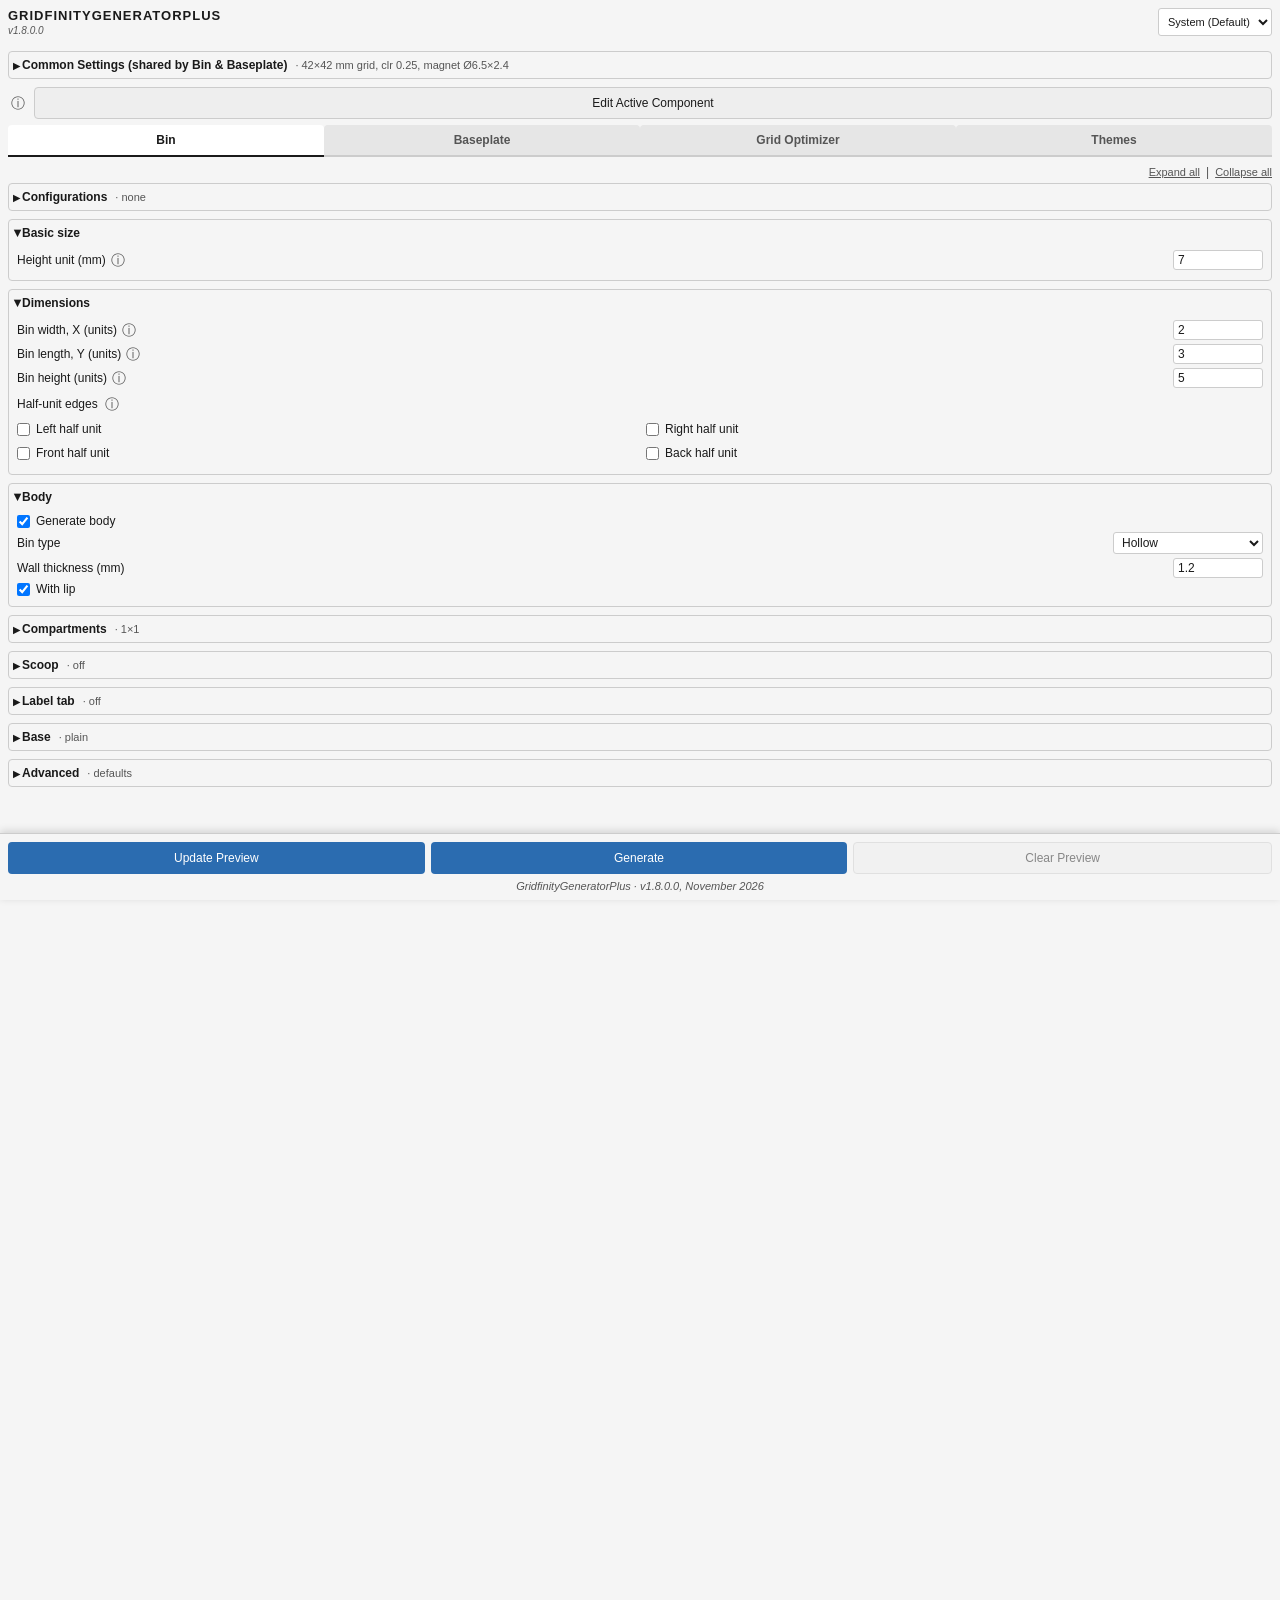
<file: commands/commandGridfinityPalette/resources/palette/index.html>
<!DOCTYPE html>
<html>
<head>
  <meta charset="utf-8">
  <link rel="stylesheet" href="style.css?v=23">
</head>
<body>
  <div id="app">
    <div class="header">
      <div>
        <h2>GridfinityGeneratorPlus</h2>
        <div id="versionTag" class="sub-header">v1.8.0.0</div>
      </div>
      <select id="theme.name" style="width: auto; height: 28px; font-size: calc(var(--font-size-base) - 1px); padding: 2px 5px;">
        <option value="System">System (Default)</option>
        <option value="Light">Light</option>
        <option value="Dark">Dark</option>
        <option value="Midnight">Midnight</option>
        <option value="Sandstone">Sandstone</option>
      </select>
    </div>

    <details class="section" id="common-panel">
      <summary>Common Settings (shared by Bin &amp; Baseplate)</summary>
      <label><span class="label-text">Base width unit, X (mm) <span class="info-icon" tabindex="0" role="img" aria-label="Info">&#9432;<span class="tooltip">The width of one Gridfinity grid cell. The Gridfinity standard is 42 mm, and it's what lets bins and baseplates from different designers fit each other. You can change it, but bins and baseplates only fit together if they use the same value. Bin and baseplate sizes are counted in these cells (units), so changing this resizes every cell.</span></span></span> <input type="number" step="0.1" id="common.baseWidthUnit"></label>
      <label><span class="label-text">Base length unit, Y (mm) <span class="info-icon" tabindex="0" role="img" aria-label="Info">&#9432;<span class="tooltip">The length of one Gridfinity grid cell. The Gridfinity standard is 42 mm. Bins and baseplates only fit together if they use the same value; change it only for a deliberately custom grid.</span></span></span> <input type="number" step="0.1" id="common.baseLengthUnit"></label>
      <label><span class="label-text">XY clearance (mm) <span class="info-icon" tabindex="0" role="img" aria-label="Info">&#9432;<span class="tooltip">A small gap trimmed from the outside of each bin so it slides into a baseplate without binding (printed parts are never exactly to size). A bin that is 2 units wide is therefore a hair under 2 × 42 mm. See "Actual size" under Dimensions.</span></span></span> <input type="number" step="0.01" id="common.xyClearance"></label>
      <label>Magnet cutout diameter (mm) <input type="number" step="0.05" id="common.magnetDiameter"></label>
      <label>Magnet cutout depth (mm) <input type="number" step="0.05" id="common.magnetDepth"></label>
      <span class="field-error" data-error-for="baseWidthUnit"></span>
      <span class="field-error" data-error-for="baseLengthUnit"></span>
      <span class="field-error" data-error-for="xyClearance"></span>
      <span class="field-error" data-error-for="magnetDiameter"></span>
      <span class="field-error" data-error-for="magnetDepth"></span>
      <div class="actions secondary">
        <button type="button" data-action="factory_reset" data-tab="common">Factory Reset</button>
      </div>
    </details>

    <div class="actions secondary edit-active-row">
      <span class="info-icon" tabindex="0" role="img" aria-label="Info">&#9432;
        <span class="tooltip">Hover over a Gridfinity component in the browser and click the radio button that appears to its right to activate it, then click here to load it back into the palette for editing.</span>
      </span>
      <button type="button" data-action="edit_active_component">Edit Active Component</button>
    </div>

    <div class="tabs">
      <button class="tab-button active" data-tab="bin">Bin</button>
      <button class="tab-button" data-tab="baseplate">Baseplate</button>
      <button class="tab-button" data-tab="optimizer">Grid Optimizer</button>
      <button class="tab-button" data-tab="theme">Themes</button>
    </div>

    <div class="section-controls">
      <button type="button" class="link-button" id="sections-expand-all">Expand all</button>
      <span aria-hidden="true">|</span>
      <button type="button" class="link-button" id="sections-collapse-all">Collapse all</button>
    </div>

    <div id="tab-bin" class="tab-panel active">
      <div id="bin-edit-banner" class="edit-banner hidden"></div>
      <details class="section">
        <summary>Configurations</summary>
        <div class="config-active" id="bin-config-active"></div>
        <div class="actions secondary">
          <button type="button" data-config-action="load" data-tab="bin">Load&hellip;</button>
          <button type="button" data-config-action="delete" data-tab="bin">Delete&hellip;</button>
        </div>
        <div class="actions secondary">
          <button type="button" data-config-action="save_as" data-tab="bin">Save As&hellip;</button>
          <button type="button" id="bin-config-update" data-config-action="update_current" data-tab="bin">Update Current</button>
        </div>
        <div class="actions secondary">
          <button type="button" data-action="factory_reset" data-tab="bin">Factory Reset</button>
        </div>
      </details>

      <details class="section" open>
        <summary>Basic size</summary>
        <label><span class="label-text">Height unit (mm) <span class="info-icon" tabindex="0" role="img" aria-label="Info">&#9432;<span class="tooltip">The height of one vertical Gridfinity unit. The Gridfinity standard is 7 mm. You can change it, but only if your other bins are built around the same value: keeping heights in whole units is what lets bins stack and sit flush with their neighbours.</span></span></span> <input type="number" step="0.1" id="bin.heightUnit"></label>
        <span class="field-error" data-error-for="heightUnit"></span>
      </details>

      <details class="section" open>
        <summary>Dimensions</summary>
        <label><span class="label-text">Bin width, X (units) <span class="info-icon" tabindex="0" role="img" aria-label="Info">&#9432;<span class="tooltip">Size in grid cells (units), not millimetres, so a bin always lines up with the baseplate grid. A 2 × 3 bin covers 2 × 3 cells. The size in millimetres is shown under these fields as "Actual size". Enter 0 together with a half-unit edge below for a half-size bin (for example width 0 + Right half unit = a half-cell-wide bin).</span></span></span> <input type="number" step="1" min="0" id="bin.binWidth"></label>
        <label><span class="label-text">Bin length, Y (units) <span class="info-icon" tabindex="0" role="img" aria-label="Info">&#9432;<span class="tooltip">Size in grid cells (units), not millimetres, so a bin always lines up with the baseplate grid. A 2 × 3 bin covers 2 × 3 cells. The size in millimetres is shown under these fields as "Actual size". Enter 0 together with a half-unit edge below for a half-size bin (for example width 0 + Right half unit = a half-cell-wide bin).</span></span></span> <input type="number" step="1" min="0" id="bin.binLength"></label>
        <label><span class="label-text">Bin height (units) <span class="info-icon" tabindex="0" role="img" aria-label="Info">&#9432;<span class="tooltip">Height in vertical units, not millimetres. A 5-unit bin is 5 × 7 mm = 35 mm (the Gridfinity standard 7 mm unit; see Height unit), plus a 3.8 mm stacking lip when "With lip" is on = 38.8 mm. The 3.8 mm lip is a Gridfinity standard that is fixed in this add-in and can't be changed here. The base foot is already included in the unit count. Whole units keep bins stackable and flush.</span></span></span> <input type="number" step="0.5" min="1" id="bin.binHeight"></label>
        <span class="field-error" data-error-for="binWidth"></span>
        <span class="field-error" data-error-for="binLength"></span>
        <span class="field-error" data-error-for="binHeight"></span>
        <div class="computed" id="bin-computed-dimensions"></div>
        <div class="half-edge-heading">Half-unit edges
          <span class="info-icon" tabindex="0" role="img" aria-label="Info">&#9432;
            <span class="tooltip">Adds a half-unit-wide strip to that edge (width may then be 0 if Left+Right supply the whole bin, same for length with Front+Back). Where two adjacent edges are both checked, the corner becomes a quarter-size cell.</span>
          </span>
        </div>
        <div class="half-edge-grid">
          <label><input type="checkbox" id="bin.hasHalfLeft"> Left half unit</label>
          <label><input type="checkbox" id="bin.hasHalfRight"> Right half unit</label>
          <label><input type="checkbox" id="bin.hasHalfFront"> Front half unit</label>
          <label><input type="checkbox" id="bin.hasHalfBack"> Back half unit</label>
        </div>
      </details>

      <details class="section" open>
        <summary>Body</summary>
        <label><input type="checkbox" id="bin.generateBody"> Generate body</label>
        <label>Bin type
          <select id="bin.binType">
            <option value="Hollow">Hollow</option>
            <option value="Shelled">Shelled</option>
            <option value="Solid">Solid</option>
          </select>
        </label>
        <label>Wall thickness (mm) <input type="number" step="0.1" id="bin.wallThickness"></label>
        <span class="field-error" data-error-for="wallThickness"></span>
        <label><input type="checkbox" id="bin.withLip"> With lip</label>
      </details>

      <details class="section" id="bin-compartments-fieldset">
        <summary>Compartments</summary>
        <label>Grid type
          <select id="bin.compartmentsGridType">
            <option value="Uniform">Uniform</option>
            <option value="Custom">Custom</option>
          </select>
        </label>
        <label><span class="label-text">Grid width (compartments) <span class="info-icon" tabindex="0" role="img" aria-label="Info">&#9432;<span class="tooltip">The number of compartments across the bin, not a size. A 2 × 1 grid splits the bin into two side-by-side pockets, however many base cells it covers. Compartments are independent of the outer grid so you can divide a bin however suits what it holds.</span></span></span> <input type="number" step="1" min="1" id="bin.compartmentsGridWidth"></label>
        <label><span class="label-text">Grid length (compartments) <span class="info-icon" tabindex="0" role="img" aria-label="Info">&#9432;<span class="tooltip">The number of compartments along the bin's length, not a size. Compartments are independent of the outer grid so you can divide a bin however suits what it holds.</span></span></span> <input type="number" step="1" min="1" id="bin.compartmentsGridLength"></label>
        <span class="field-error" data-error-for="compartmentsGridWidth"></span>
        <span class="field-error" data-error-for="compartmentsGridLength"></span>
        <div class="computed" id="bin-computed-compartments"></div>
        <div id="bin-compartments-table-wrapper" class="hidden">
          <table id="bin-compartments-table">
            <thead><tr><th>X</th><th>Y</th><th>W</th><th>L</th><th>Depth (mm)</th><th></th></tr></thead>
            <tbody></tbody>
          </table>
          <button type="button" id="bin-compartments-add">Add compartment</button>
          <button type="button" id="bin-compartments-reset-uniform">Reset to uniform</button>
        </div>
      </details>

      <details class="section">
        <summary>Scoop</summary>
        <label><input type="checkbox" id="bin.hasScoop"> Add scoop</label>
        <label><span class="label-text">Scoop max radius (mm) <span class="info-icon" tabindex="0" role="img" aria-label="Info">&#9432;<span class="tooltip">The scoop's radius is this value, limited ("max") by the interior depth of the bin, which is the bin height minus 6 mm (5 mm base + 1 mm floor); a shorter bin gets a smaller scoop. Entering that depth or larger will create a full scoop to the top edge. In a Custom compartment grid, each compartment's own depth also limits it. Choose which sides get the scoop with the Front/Left/Back/Right checkboxes below.</span></span></span> <input type="number" step="0.1" id="bin.scoopMaxRadius"></label>
        <span class="field-error" data-error-for="scoopMaxRadius"></span>
        <div class="field-hint">Scoop sides <span class="info-icon" tabindex="0" role="img" aria-label="Info">&#9432;<span class="tooltip">Which interior walls get a scoop. Front is the default. Checking several sides blends them at the corners; a very large radius on opposite sides may overlap.</span></span></div>
        <div class="half-edge-grid">
          <label><input type="checkbox" id="bin.scoopFront"> Front</label>
          <label><input type="checkbox" id="bin.scoopLeft"> Left</label>
          <label><input type="checkbox" id="bin.scoopBack"> Back</label>
          <label><input type="checkbox" id="bin.scoopRight"> Right</label>
        </div>
        <span class="field-error" data-error-for="scoopSides"></span>
      </details>

      <details class="section">
        <summary>Label tab</summary>
        <label><input type="checkbox" id="bin.hasTab"> Add label tab</label>
        <label><span class="label-text">Tab length (units) <span class="info-icon" tabindex="0" role="img" aria-label="Info">&#9432;<span class="tooltip">Length of the label tab in grid cells (units), so it lines up with the bin's grid.</span></span></span> <input type="number" step="1" id="bin.tabLength"></label>
        <label>Tab width (mm) <input type="number" step="0.1" id="bin.tabWidth"></label>
        <label><span class="label-text">Tab position (units) <span class="info-icon" tabindex="0" role="img" aria-label="Info">&#9432;<span class="tooltip">The label tab starts in the back-left corner and is shifted right by this many grid units (decimals allowed, e.g. 0.75). If the value is too large, the tab stops at the back-right of the bin.</span></span></span> <input type="number" step="1" id="bin.tabPosition"></label>
        <label>Tab overhang angle (deg) <input type="number" step="1" id="bin.tabAngleDeg"></label>
        <span class="field-error" data-error-for="tabLength"></span>
        <span class="field-error" data-error-for="tabWidth"></span>
        <span class="field-error" data-error-for="tabPosition"></span>
        <span class="field-error" data-error-for="tabAngleDeg"></span>
      </details>

      <details class="section">
        <summary>Base</summary>
        <label><input type="checkbox" id="bin.generateBase"> Generate base</label>
        <label><input type="checkbox" id="bin.hasScrewHoles"> Add screw holes</label>
        <label>Screw hole diameter (mm) <input type="number" step="0.05" id="bin.screwDiameter"></label>
        <label><input type="checkbox" id="bin.hasMagnetCutouts"> Add magnet cutouts</label>
        <span class="field-error" data-error-for="screwDiameter"></span>
        <span class="field-hint">Magnet cutout size is set in Common settings above</span>
      </details>

      <details class="section">
        <summary>Advanced</summary>
        <label id="bin-with-lip-notches-row"><input type="checkbox" id="bin.withLipNotches"> With lip notches</label>
        <label id="bin-has-magnet-cutouts-tabs-row"><input type="checkbox" id="bin.hasMagnetCutoutsTabs"> Add magnet cutout tabs</label>
        <span class="field-hint">Lip notches need "With lip" (Body); magnet cutout tabs need "Add magnet cutouts" (Base).</span>
      </details>

    </div>

    <div id="tab-baseplate" class="tab-panel">
      <div id="baseplate-edit-banner" class="edit-banner hidden"></div>
      <details class="section">
        <summary>Configurations</summary>
        <div class="config-active" id="baseplate-config-active"></div>
        <div class="actions secondary">
          <button type="button" data-config-action="load" data-tab="baseplate">Load&hellip;</button>
          <button type="button" data-config-action="delete" data-tab="baseplate">Delete&hellip;</button>
        </div>
        <div class="actions secondary">
          <button type="button" data-config-action="save_as" data-tab="baseplate">Save As&hellip;</button>
          <button type="button" id="baseplate-config-update" data-config-action="update_current" data-tab="baseplate">Update Current</button>
        </div>
        <div class="actions secondary">
          <button type="button" data-action="factory_reset" data-tab="baseplate">Factory Reset</button>
        </div>
      </details>

      <details class="section" open>
        <summary>Main dimensions</summary>
        <label><span class="label-text">Plate width, X (units) <span class="info-icon" tabindex="0" role="img" aria-label="Info">&#9432;<span class="tooltip">Size in grid cells (units), not millimetres. A 4 × 3 plate holds 4 × 3 one-cell bins, and each cell is the Base unit from Common Settings (42 mm is the Gridfinity standard). Use side padding to fill a drawer that isn't an exact multiple of the cell size. Enter 0 together with a half-unit edge below for a half-width plate.</span></span></span> <input type="number" step="1" min="0" id="baseplate.plateWidth"></label>
        <label><span class="label-text">Plate length, Y (units) <span class="info-icon" tabindex="0" role="img" aria-label="Info">&#9432;<span class="tooltip">Size in grid cells (units), not millimetres. A 4 × 3 plate holds 4 × 3 one-cell bins, and each cell is the Base unit from Common Settings (42 mm is the Gridfinity standard). Use side padding to fill a drawer that isn't an exact multiple of the cell size. Enter 0 together with a half-unit edge below for a half-width plate.</span></span></span> <input type="number" step="1" min="0" id="baseplate.plateLength"></label>
        <span class="field-error" data-error-for="plateWidth"></span>
        <span class="field-error" data-error-for="plateLength"></span>
        <div class="computed" id="baseplate-computed-dimensions"></div>
        <div class="half-edge-heading">Half-unit edges
          <span class="info-icon" tabindex="0" role="img" aria-label="Info">&#9432;
            <span class="tooltip">Adds a half-unit-wide strip to that edge (width may then be 0 if Left+Right supply the whole plate, same for length with Front+Back). Where two adjacent edges are both checked, the corner becomes a quarter-size cell. Magnet/screw cutouts never apply to half or quarter cells.</span>
          </span>
        </div>
        <div class="half-edge-grid">
          <label><input type="checkbox" id="baseplate.hasHalfLeft"> Left half unit</label>
          <label><input type="checkbox" id="baseplate.hasHalfRight"> Right half unit</label>
          <label><input type="checkbox" id="baseplate.hasHalfFront"> Front half unit</label>
          <label><input type="checkbox" id="baseplate.hasHalfBack"> Back half unit</label>
        </div>
      </details>

      <details class="section" open>
        <summary>Features</summary>
        <label>Baseplate type
          <select id="baseplate.plateType">
            <option value="Light">Light</option>
            <option value="Skeletonized">Skeletonized</option>
            <option value="Full">Full</option>
            <option value="Stackable">Stackable</option>
          </select>
        </label>
      </details>

      <details class="section" id="baseplate-stackable-fieldset">
        <summary>Stacking</summary>
        <div id="baseplate-stackable-row">
          <label>Stack count <input type="number" step="1" min="1" id="baseplate.stackCount"></label>
          <span class="field-error" data-error-for="stackCount"></span>
          <label>Interface layer thickness (mm) <input type="number" step="0.05" id="baseplate.interfaceLayerThickness"></label>
          <span class="field-error" data-error-for="interfaceLayerThickness"></span>
          <span class="field-hint highlight" id="baseplate-interface-thickness-hint"></span>
        </div>
        <span class="field-hint" id="baseplate-stackable-hint"></span>
      </details>

      <details class="section" id="baseplate-dxf-sketch-fieldset">
        <summary>Laser cutting</summary>
        <label><input type="checkbox" id="baseplate.generateDxfSketch"> Generate DXF-ready sketch</label>
        <span class="field-hint">Adds a sketch of the baseplate's mid-height cross-section, on its own construction plane, for you to export to DXF/SVG by hand (Fusion doesn't export it automatically). Verified working for Light and Stackable types; Full and Skeletonized are untested.</span>
      </details>

      <details class="section" id="baseplate-magnet-cutouts-fieldset">
        <summary>Magnet cutouts</summary>
        <label><input type="checkbox" id="baseplate.hasMagnetCutouts"> Add magnet cutouts</label>
        <span class="field-hint">Magnet cutout size is set in Common settings above</span>
        <span class="field-hint" id="baseplate-magnet-cutouts-hint"></span>
      </details>

      <details class="section" id="baseplate-screw-holes-fieldset">
        <summary>Screw holes</summary>
        <label><input type="checkbox" id="baseplate.hasScrewHoles"> Add screw holes</label>
        <label>Screw hole diameter (mm) <input type="number" step="0.05" id="baseplate.screwDiameter"></label>
        <label>Screw head cutout diameter (mm) <input type="number" step="0.05" id="baseplate.screwHeadDiameter"></label>
        <span class="field-error" data-error-for="screwDiameter"></span>
        <span class="field-error" data-error-for="screwHeadDiameter"></span>
        <span class="field-hint" id="baseplate-screw-holes-hint"></span>
      </details>

      <details class="section">
        <summary>Side padding</summary>
        <label><input type="checkbox" id="baseplate.hasSidePadding"> Add side padding</label>
        <label><span class="label-text">Padding left (mm) <span class="info-icon" tabindex="0" role="img" aria-label="Info">&#9432;<span class="tooltip">Extra solid material added outside the grid on that side, in millimetres. It does not add grid cells. It lets a plate fill a drawer exactly, or leave a margin for a snug fit, without breaking the grid.</span></span></span> <input type="number" step="0.1" id="baseplate.paddingLeft"></label>
        <label><span class="label-text">Padding back (mm) <span class="info-icon" tabindex="0" role="img" aria-label="Info">&#9432;<span class="tooltip">Extra solid material added outside the grid on that side, in millimetres. It does not add grid cells. It lets a plate fill a drawer exactly, or leave a margin for a snug fit, without breaking the grid.</span></span></span> <input type="number" step="0.1" id="baseplate.paddingTop"></label>
        <label><span class="label-text">Padding right (mm) <span class="info-icon" tabindex="0" role="img" aria-label="Info">&#9432;<span class="tooltip">Extra solid material added outside the grid on that side, in millimetres. It does not add grid cells. It lets a plate fill a drawer exactly, or leave a margin for a snug fit, without breaking the grid.</span></span></span> <input type="number" step="0.1" id="baseplate.paddingRight"></label>
        <label><span class="label-text">Padding front (mm) <span class="info-icon" tabindex="0" role="img" aria-label="Info">&#9432;<span class="tooltip">Extra solid material added outside the grid on that side, in millimetres. It does not add grid cells. It lets a plate fill a drawer exactly, or leave a margin for a snug fit, without breaking the grid.</span></span></span> <input type="number" step="0.1" id="baseplate.paddingBottom"></label>
      </details>

      <details class="section">
        <summary>Advanced</summary>
        <div id="baseplate-extra-bottom-thickness-row">
          <label>Extra bottom thickness (mm) <input type="number" step="0.1" id="baseplate.extraBottomThickness"></label>
          <span class="field-error" data-error-for="extraBottomThickness"></span>
          <span class="field-hint" id="baseplate-extra-bottom-thickness-hint"></span>
        </div>
        <label>Clearance between baseplate and bin (mm) <input type="number" step="0.05" id="baseplate.binZClearance"></label>
        <span class="field-hint highlight" id="baseplate-bin-z-clearance-stack-hint"></span>
        <div id="baseplate-connection-holes-row">
          <label><input type="checkbox" id="baseplate.hasConnectionHoles"> Add connection holes</label>
          <label>Connection hole diameter (mm) <input type="number" step="0.05" id="baseplate.connectionHoleDiameter"></label>
          <span class="field-error" data-error-for="connectionHoleDiameter"></span>
          <span class="field-hint" id="baseplate-connection-holes-hint"></span>
        </div>
      </details>

    </div>

    <div id="tab-optimizer" class="tab-panel">
      <details class="section" open>
        <summary>Search range</summary>
        <label><span class="label-text">Min grid size (mm) <span class="info-icon" tabindex="0" role="img" aria-label="Info">&#9432;<span class="tooltip">The smallest grid cell size to try. The Gridfinity standard is 42 mm, but a drawer rarely divides evenly by 42, so this tool searches custom sizes around it to find one that leaves the least wasted space. A custom size needs the same value as Base unit in Common Settings when you build the bins.</span></span></span> <input type="number" step="1" min="1" id="optimizer.minSize"></label>
        <label><span class="label-text">Max grid size (mm) <span class="info-icon" tabindex="0" role="img" aria-label="Info">&#9432;<span class="tooltip">The largest grid cell size to try. Widen the range to search more sizes, at the cost of results further from the 42 mm standard.</span></span></span> <input type="number" step="1" min="1" id="optimizer.maxSize"></label>
        <span class="field-error" data-error-for="minSize"></span>
        <span class="field-error" data-error-for="maxSize"></span>
        <label><input type="checkbox" id="optimizer.allowHalfBins"> Allow half-size bins <span class="info-icon" tabindex="0" role="img" aria-label="Info">&#9432;<span class="tooltip">Counts a half-cell at the edge when the leftover space is at least half the grid size. Gridfinity supports half-unit edge strips, so leftover space can still be put to use.</span></span></label>
        <span class="field-hint">Credits a half-cell when an opening's leftover space is at least half the grid pitch. Unchecking this can change which grid size is recommended.</span>
        <label><span class="label-text">Optimize for <span class="info-icon" tabindex="0" role="img" aria-label="Info">&#9432;<span class="tooltip">Which direction's leftover space matters most when ranking sizes. Width is left-to-right, depth is front-to-back. Waste at the back of a drawer may not matter, while side-to-side gaps let things rattle. "Only" ignores the other direction entirely.</span></span></span>
          <select id="optimizer.priority">
            <option value="widthOnly">Width only</option>
            <option value="width">Width priority</option>
            <option value="balanced">Balanced</option>
            <option value="depth">Depth priority</option>
            <option value="depthOnly">Depth only</option>
          </select>
        </label>
        <span class="field-hint">Priority weighs one dimension's leftover space more heavily when ranking grid sizes. "Only" ignores the other dimension's leftover space entirely (e.g. depth waste at the back of a drawer you don't care about).</span>
        <label><input type="checkbox" id="optimizer.compareStandard"> Compare to standard 42mm grid <span class="info-icon" tabindex="0" role="img" aria-label="Info">&#9432;<span class="tooltip">Shows the standard 42 mm Gridfinity grid result alongside the best custom size, so you can see what a custom size actually gains.</span></span></label>
      </details>

      <details class="section" open>
        <summary>Dimensions</summary>
        <div class="half-edge-heading">Openings to fit <span class="info-icon" tabindex="0" role="img" aria-label="Info">&#9432;<span class="tooltip">The inside size of each drawer or cabinet opening you want to fill, in millimetres (not grid units). Width is left-to-right, depth is front-to-back. Measure the usable space inside; the optimizer works out how many grid cells fit and how much is left over.</span></span></div>
        <span class="field-error" data-error-for="items"></span>
        <table id="optimizer-items-table">
          <thead><tr>
            <th class="sortable" data-sort-field="description">Description<span class="sort-indicator"></span></th>
            <th class="sortable" data-sort-field="width">Width (mm)<span class="sort-indicator"></span></th>
            <th class="sortable" data-sort-field="depth">Depth (mm)<span class="sort-indicator"></span></th>
            <th></th>
          </tr></thead>
          <tbody></tbody>
        </table>
        <button type="button" id="optimizer-items-add">Add dimension</button>
      </details>

      <details class="section" open>
        <summary>Saved sets</summary>
        <div class="config-active" id="optimizer-config-active"></div>
        <div class="actions secondary">
          <button type="button" data-config-action="load" data-tab="optimizer">Load&hellip;</button>
          <button type="button" data-config-action="delete" data-tab="optimizer">Delete&hellip;</button>
        </div>
        <div class="actions secondary">
          <button type="button" data-config-action="save_as" data-tab="optimizer">Save As&hellip;</button>
          <button type="button" id="optimizer-config-update" data-config-action="update_current" data-tab="optimizer">Update Current</button>
        </div>
        <div class="actions secondary">
          <button type="button" data-action="factory_reset" data-tab="optimizer">Factory Reset</button>
        </div>
      </details>

      <div class="actions">
        <button type="button" data-action="optimize" data-tab="optimizer">Calculate</button>
      </div>

      <div id="optimizer-results" class="computed hidden">
        <details class="section" open>
          <summary>Use this layout</summary>
          <label><input type="checkbox" id="optimizer.generatePlates" checked> Generate baseplates</label>
          <label><input type="checkbox" id="optimizer.generateBins" checked> Generate bins</label>

          <details class="section" open>
            <summary>Grid and printer bed</summary>
            <label>Grid to use
              <select id="optimizer.layoutGrid">
                <option value="optimized">Calculated optimum</option>
                <option value="standard">Standard 42 mm grid</option>
                <option value="common">Common Settings grid unit</option>
              </select>
            </label>
            <label>Printer bed width (mm) <input type="number" step="1" min="1" id="optimizer.bedWidth"></label>
            <span class="field-error" data-error-for="bedWidth"></span>
            <label>Printer bed depth (mm) <input type="number" step="1" min="1" id="optimizer.bedDepth"></label>
            <span class="field-error" data-error-for="bedDepth"></span>
            <label>Bin printer bed width (mm) <span class="info-icon" tabindex="0" role="img" aria-label="Info">&#9432;<span class="tooltip">Optional. If you print bins on a different (e.g. larger) printer than the baseplates, enter its bed here. It is only used for the bin size reference and warning below; it never limits the layout. Leave blank to use the baseplate printer bed.</span></span> <input type="number" step="1" min="1" id="optimizer.binBedWidth"></label>
            <span class="field-error" data-error-for="binBedWidth"></span>
            <label>Bin printer bed depth (mm) <input type="number" step="1" min="1" id="optimizer.binBedDepth"></label>
            <span class="field-error" data-error-for="binBedDepth"></span>
            <div id="optimizer-layout-summary" class="field-hint"></div>
            <div class="actions">
              <button type="button" id="optimizer-apply-common">Apply grid size to Common Settings</button>
            </div>
            <label>Opening
              <select id="optimizer-opening"></select>
            </label>
            <div class="actions">
              <button type="button" id="optimizer-send-baseplate">Send opening to Baseplate tab</button>
            </div>
          </details>

          <div class="actions">
            <button type="button" id="optimizer-show-layout">Show tiled layout</button>
          </div>
          <div id="optimizer-layout-schematic"></div>

          <details class="section" id="optimizer-shape-section">
            <summary>Drawer shape</summary>
            <div id="optimizer-shape-panel" class="hidden">
              <div id="optimizer-shape-status" class="field-hint"></div>
              <div class="actions">
                <button type="button" id="optimizer-shape-edit">Edit drawer shape</button>
                <button type="button" id="optimizer-shape-reset" disabled>Reset to rectangle</button>
              </div>
              <label><input type="checkbox" id="optimizer.cutPlateCells" checked> Cut removed cells out of larger plates (fewer, bigger baseplates)</label>
            </div>
            <label>Padding location, left / right
              <select id="optimizer.padAlignX">
                <option value="center">Centered</option>
                <option value="start">Left</option>
                <option value="end">Right</option>
              </select>
            </label>
            <label>Padding location, front / back
              <select id="optimizer.padAlignY">
                <option value="center">Centered</option>
                <option value="start">Front</option>
                <option value="end">Back</option>
              </select>
            </label>
          </details>

          <details class="section" id="optimizer-bins-section">
            <summary>Bins</summary>
            <label>Bin fill
              <select id="optimizer.binStrategy">
                <option value="perTile">One bin per baseplate tile</option>
                <option value="uniform">Uniform bins (max size below)</option>
                <option value="palette">Mixed sizes (bin size list below)</option>
                <option value="custom">Draw bins by hand</option>
              </select>
            </label>
            <label class="wide-field">Bin sizes (cells, width x depth)
              <span class="info-icon" tabindex="0" role="img" aria-label="Info">&#9432;<span class="tooltip">Used by "Mixed sizes". Comma-separated sizes like 3x2, 2x2, 2x1. Each tile is filled with the largest sizes that fit, trying different orders to use as few bins as possible. 1x1 is always available, and sizes can be rotated.</span></span>
              <input type="text" id="optimizer.binPalette" placeholder="3x2, 2x2, 1x1">
            </label>
            <span class="field-error" data-error-for="binPalette"></span>
            <label>Max bin width (cells) <input type="number" step="1" min="1" id="optimizer.maxBinCellsWidth"></label>
            <label>Max bin depth (cells) <input type="number" step="1" min="1" id="optimizer.maxBinCellsDepth"></label>
            <div class="field-hint" id="optimizer-fill-hint"></div>
            <div id="optimizer-tile-panel" class="hidden">
              <div id="optimizer-tile-title" class="field-hint"></div>
              <label>Bin fill for this tile
                <select id="optimizer-tile-strategy">
                  <option value="">Same as above</option>
                  <option value="perTile">One bin for the whole tile</option>
                  <option value="uniform">Uniform bins (max size below)</option>
                  <option value="palette">Mixed sizes (bin size list above)</option>
                </select>
              </label>
              <label>Max bin width (cells) <input type="number" step="1" min="1" id="optimizer-tile-maxw"></label>
              <label>Max bin depth (cells) <input type="number" step="1" min="1" id="optimizer-tile-maxd"></label>
            </div>
            <div class="field-hint" id="optimizer-tile-hint"></div>
            <div id="optimizer-custom-panel" class="hidden">
              <div id="optimizer-custom-status" class="field-hint"></div>
              <div class="actions">
                <button type="button" id="optimizer-custom-add">Add a bin</button>
                <button type="button" id="optimizer-custom-save" class="hidden">Save bin</button>
              </div>
              <div class="actions secondary">
                <button type="button" id="optimizer-custom-delete" disabled>Delete selected bin</button>
                <button type="button" id="optimizer-custom-fill">Fill empty cells with 1x1 bins</button>
                <button type="button" id="optimizer-custom-clear">Clear drawn bins</button>
              </div>
            </div>
          </details>

          <details class="section" id="optimizer-details-section">
            <summary>Drawer details</summary>
            <div id="optimizer-layout-details" class="field-hint"></div>
            <div id="optimizer-drawer-settings" class="field-hint"></div>
          </details>
        </details>
        <details class="section" open>
          <summary>Best fit</summary>
          <div id="optimizer-results-headline" class="computed"></div>
          <table id="optimizer-results-table">
            <thead><tr><th>Description</th><th>Type</th><th>Dimension (mm)</th><th>Fit (full + half)</th><th>Leftover (mm)</th></tr></thead>
            <tbody></tbody>
          </table>
        </details>
        <details class="section hidden" id="optimizer-standard-section" open>
          <summary>Standard 42mm grid</summary>
          <div id="optimizer-standard-headline" class="computed"></div>
          <table id="optimizer-standard-table">
            <thead><tr><th>Description</th><th>Type</th><th>Dimension (mm)</th><th>Fit (full + half)</th><th>Leftover (mm)</th></tr></thead>
            <tbody></tbody>
          </table>
        </details>
      </div>
    </div>

    <div id="tab-theme" class="tab-panel">
      <details class="section" open>
        <summary>Themes</summary>
        <span class="field-hint">"System" (in the header above) follows your OS's light/dark setting automatically.</span>

        <label>Font family
          <select id="theme.fontFamily">
            <option value="-apple-system, &quot;Segoe UI&quot;, Helvetica, Arial, sans-serif">Sans-serif</option>
            <option value="Georgia, &quot;Times New Roman&quot;, Times, serif">Serif</option>
            <option value="Consolas, &quot;Courier New&quot;, Courier, monospace">Monospace</option>
          </select>
        </label>
        <label>Base font size (px)
          <input type="number" id="theme.fontSize" min="10" max="20" step="1">
        </label>
        <span class="field-hint">Font settings apply on top of whichever theme is selected above, and are included when you export a theme below.</span>

        <div class="actions secondary">
          <button type="button" id="theme-import">Import theme.json&hellip;</button>
          <button type="button" id="theme-export">Export theme.json&hellip;</button>
          <input type="file" id="theme-import-input" accept="application/json,.json" class="hidden">
        </div>
        <div class="actions secondary">
          <button type="button" id="theme-import-css">Import style.css&hellip;</button>
          <button type="button" id="theme-export-css">Export style.css&hellip;</button>
          <input type="file" id="theme-import-css-input" accept="text/css,.css" class="hidden">
        </div>
        <span class="field-hint">CSS import reads every <code>:root[data-theme="Name"]</code> block from the file as a custom theme (built-in-named blocks are skipped, since Light/Dark/Midnight/Sandstone can't be overridden this way).</span>
        <div class="actions secondary">
          <button type="button" id="theme-remove" disabled>Remove imported theme</button>
          <button type="button" data-action="factory_reset" data-tab="theme">Factory Reset</button>
        </div>
        <span class="field-hint" id="theme-import-hint"></span>
      </details>
    </div>

  </div>

  <div id="pinned-bar" class="pinned-bar">
    <div id="notification" class="notification hidden" role="status" aria-live="polite"></div>
    <div id="pinned-actions" class="pinned-actions">
      <div class="actions">
        <button type="button" data-action="update_preview" data-tab="bin">Update Preview</button>
        <button type="button" data-action="generate" data-tab="bin">Generate</button>
        <button type="button" class="clear-preview-button secondary-btn" data-action="clear_preview" data-tab="bin" disabled>Clear Preview</button>
      </div>
    </div>
    <div class="field-hint version-footer">GridfinityGeneratorPlus &middot; v1.8.0.0, November 2026</div>
  </div>

  <div id="modal-overlay" class="modal-overlay hidden">
    <div class="modal" role="dialog" aria-modal="true" tabindex="-1">
      <div class="modal-title" id="modal-title"></div>
      <div class="modal-body" id="modal-body"></div>
      <div class="modal-actions">
        <button type="button" class="modal-btn-cancel" id="modal-btn-cancel">Cancel</button>
        <button type="button" class="modal-btn-confirm" id="modal-btn-confirm">OK</button>
      </div>
    </div>
  </div>

  <script src="script.js?v=51"></script>
</body>
</html>
</file>
<file: commands/commandGridfinityPalette/resources/palette/style.css>
:root {
  --font-family: -apple-system, "Segoe UI", Helvetica, Arial, sans-serif;
  --font-size-base: 12px;

  --bg-body: #f5f5f5;
  --text-main: #1a1a1a;
  --text-sub: #555555;
  --border-color: #cccccc;

  --row-bg: #ffffff;
  --row-border: #cccccc;
  --row-hover: #e8e8e8;

  --input-bg: #ffffff;
  --input-border: #cccccc;
  --input-text: #1a1a1a;
  --input-placeholder: #999999;

  --header-hover: #d8d8d8;
  --tab-bg: #e6e6e6;
  --tab-active-bg: #ffffff;
  --tab-text: #555555;
  --tab-active-text: #1a1a1a;

  --btn-primary: #2b6cb0;
  --btn-primary-hover: #235a91;
  --btn-primary-text: #ffffff;
  --btn-secondary: #eeeeee;
  --btn-secondary-hover: #dddddd;
  --btn-secondary-text: #1a1a1a;

  --status-success-bg: #e6f4ea;
  --status-success-text: #2e7d32;
  --status-error-bg: #fdecea;
  --status-error-text: #c0392b;
  --status-info-bg: #cce5ff;
  --status-info-text: #004085;

  /* Project-specific (not part of the Theme Designer Pro standard 25) */
  --banner-warning-bg: #fff8e1;
  --banner-warning-text: #8a6d00;
  --banner-warning-border: #e6c200;

  /* Accessibility (Theme Designer Pro WCAG contrast-checking pass) */
  --focus-ring: #0078d4;
  --text-danger: #c0392b;
  --overlay-bg: rgba(0, 0, 0, 0.5);
  /* Text color for the danger-styled modal confirm button, whose background is
     --status-error-text itself -- computed per-theme since that background's
     lightness varies too much across themes for one hardcoded foreground to
     stay WCAG AA (4.5:1) in all of them. */
  --btn-danger-text: #ffffff;
}

:root[data-theme="Dark"] {
  --bg-body: #1e1e1e;
  --text-main: #eeeeee;
  --text-sub: #aaaaaa;
  --border-color: #444444;

  --row-bg: #2a2a2a;
  --row-border: #444444;
  --row-hover: #3a3a3a;

  --input-bg: #2a2a2a;
  --input-border: #444444;
  --input-text: #eeeeee;
  --input-placeholder: #888888;

  --header-hover: #3a3a3a;
  --tab-bg: #2a2a2a;
  --tab-active-bg: #333333;
  --tab-text: #cccccc;
  --tab-active-text: #eeeeee;

  --btn-primary: #2b6cb0;
  --btn-primary-hover: #3a7ec2;
  --btn-primary-text: #ffffff;
  --btn-secondary: #333333;
  --btn-secondary-hover: #444444;
  --btn-secondary-text: #eeeeee;

  --status-success-bg: #1e3a24;
  --status-success-text: #6fcf82;
  --status-error-bg: #3a1e1e;
  --status-error-text: #e57373;
  --status-info-bg: #1e2a3a;
  --status-info-text: #7fb3e8;

  --banner-warning-bg: #3a3210;
  --banner-warning-text: #f0d878;
  --banner-warning-border: #6b5c1a;

  --focus-ring: #5eb3f5;
  --text-danger: #e57373;
  --overlay-bg: rgba(0, 0, 0, 0.6);
  --btn-danger-text: #1e1e1e;
}

:root[data-theme="Midnight"] {
  --bg-body: #0d1321;
  --text-main: #dce4f0;
  --text-sub: #8fa3c0;
  --border-color: #263352;

  --row-bg: #16203a;
  --row-border: #263352;
  --row-hover: #1e2c4d;

  --input-bg: #16203a;
  --input-border: #2c3b5e;
  --input-text: #dce4f0;
  --input-placeholder: #6b7fa3;

  --header-hover: #1e2c4d;
  --tab-bg: #16203a;
  --tab-active-bg: #1e2c4d;
  --tab-text: #adc3e6;
  --tab-active-text: #ffffff;

  --btn-primary: #4d7fdb;
  --btn-primary-hover: #6494e6;
  --btn-primary-text: #0d1321;
  --btn-secondary: #1e2c4d;
  --btn-secondary-hover: #263a5e;
  --btn-secondary-text: #dce4f0;

  --status-success-bg: #123324;
  --status-success-text: #6fe0a0;
  --status-error-bg: #3a1428;
  --status-error-text: #f08fc0;
  --status-info-bg: #14243a;
  --status-info-text: #7fc4f0;

  --banner-warning-bg: #332a12;
  --banner-warning-text: #f0d878;
  --banner-warning-border: #5e4c1a;

  --focus-ring: #7fb3f0;
  --text-danger: #f08fc0;
  --overlay-bg: rgba(0, 0, 0, 0.65);
  --btn-danger-text: #0d1321;
}

:root[data-theme="Sandstone"] {
  --bg-body: #f6f1e7;
  --text-main: #4a3f30;
  --text-sub: #7a6c58;
  --border-color: #ddd0b8;

  --row-bg: #fffdf8;
  --row-border: #ddd0b8;
  --row-hover: #eee2c8;

  --input-bg: #fffdf8;
  --input-border: #ddd0b8;
  --input-text: #4a3f30;
  --input-placeholder: #a99b81;

  --header-hover: #eee2c8;
  --tab-bg: #eee2c8;
  --tab-active-bg: #fffdf8;
  --tab-text: #816239;
  --tab-active-text: #4a3f30;

  --btn-primary: #c1712f;
  --btn-primary-hover: #a45f25;
  --btn-primary-text: #241a0c;
  --btn-secondary: #eee2c8;
  --btn-secondary-hover: #e0d2ac;
  --btn-secondary-text: #4a3f30;

  --status-success-bg: #e3edd6;
  --status-success-text: #4a7a2e;
  --status-error-bg: #f6dcd6;
  --status-error-text: #a8402c;
  --status-info-bg: #dce8f2;
  --status-info-text: #2c6094;

  --banner-warning-bg: #f2e2b8;
  --banner-warning-text: #6b4f14;
  --banner-warning-border: #d1b46a;

  --focus-ring: #8a4e1a;
  --text-danger: #a8402c;
  --overlay-bg: rgba(0, 0, 0, 0.5);
  --btn-danger-text: #ffffff;
}

* {
  box-sizing: border-box;
}

body {
  font-family: var(--font-family);
  font-size: var(--font-size-base);
  margin: 0;
  padding: 8px;
  background: var(--bg-body);
  color: var(--text-main);
  min-height: 2160px;
  /* Room for the fixed .pinned-bar; script.js keeps --pinned-bar-height current. */
  padding-bottom: calc(var(--pinned-bar-height, 120px) + 8px);
}

/* Form controls don't inherit font-family/font-size from ancestors by default
   (UA stylesheet sets its own control font) -- without this, Font Family/Base
   Font Size in the Themes tab visibly do nothing to buttons/selects/inputs. */
button,
select,
input,
textarea {
  font-family: inherit;
  font-size: inherit;
}

.hidden {
  display: none !important;
}

/* Keyboard-only focus indicator (never shown on mouse click -- :focus-visible,
   not :focus) for every interactive element in the palette. */
button:focus-visible,
select:focus-visible,
input:focus-visible,
summary:focus-visible,
.info-icon:focus-visible {
  outline: 2px solid var(--focus-ring);
  outline-offset: 2px;
}

.header {
  display: flex;
  justify-content: space-between;
  align-items: flex-start;
  margin-bottom: 15px;
}

h2 {
  margin: 0 0 2px 0;
  font-size: calc(var(--font-size-base) + 1px);
  text-transform: uppercase;
  letter-spacing: 1px;
}

.sub-header {
  color: var(--text-sub);
  font-size: calc(var(--font-size-base) - 2px);
  font-style: italic;
}

.tabs {
  display: flex;
  border-bottom: 2px solid var(--border-color);
  margin-bottom: 8px;
}

.tab-button {
  flex: 1;
  background: var(--tab-bg);
  color: var(--tab-text);
  border: none;
  padding: 8px 2px;
  cursor: pointer;
  font-weight: bold;
  border-radius: 4px 4px 0 0;
}

.tab-button:hover:not(.active) {
  background: var(--tab-active-bg);
  opacity: 0.8;
}

.tab-button.active {
  background: var(--tab-active-bg);
  color: var(--tab-active-text);
  border-bottom: 2px solid var(--tab-active-text);
  margin-bottom: -2px;
}

.tab-panel {
  display: none;
}

.tab-panel.active {
  display: block;
}

details.section {
  border: 1px solid var(--border-color);
  border-radius: 4px;
  margin-bottom: 8px;
  padding: 0 8px 6px;
}

details.section > summary {
  font-weight: bold;
  padding: 6px 4px;
  margin: 0 -8px;
  cursor: pointer;
  list-style: none;
  user-select: none;
}

details.section > summary::-webkit-details-marker {
  display: none;
}

details.section > summary::before {
  content: '\25B6';
  display: inline-block;
  font-size: calc(var(--font-size-base) - 3px);
  width: 1em;
  transition: transform 0.1s ease;
}

details.section[open] > summary::before {
  transform: rotate(90deg);
}

details.section:not([open]) {
  padding-bottom: 0;
}

label {
  display: flex;
  align-items: center;
  justify-content: space-between;
  gap: 6px;
  margin: 4px 0;
}

/* Checkbox rows: box first, text immediately beside it, left-aligned.
   Class is added by script.js (avoids relying on :has() in the embedded webview). */
label.checkbox-label {
  justify-content: flex-start;
}

label.checkbox-label input[type="checkbox"] {
  flex: none;
  margin: 0;
}

label input[type="number"],
label input[type="text"] {
  width: 90px;
}

label select {
  flex: 1;
  max-width: 150px;
}

/* A long free-text value (e.g. the bin size list): label on its own line, input spanning the full width. */
label.wide-field {
  flex-wrap: wrap;
  justify-content: flex-start;
}

label.wide-field input[type="text"] {
  flex: 1 1 100%;
  width: 100%;
  min-width: 0;
}

input[type="number"],
input[type="text"],
select {
  background: var(--input-bg);
  border: 1px solid var(--input-border);
  color: var(--input-text);
  border-radius: 3px;
  padding: 2px 4px;
}

input::placeholder {
  color: var(--input-placeholder);
}

.field-error {
  display: block;
  color: var(--status-error-text);
  font-size: 0.92em;
  margin: -2px 0 4px;
}

.field-error:empty {
  display: none;
}

.field-hint {
  display: block;
  color: var(--text-sub);
  font-size: 0.92em;
  font-style: italic;
  margin: -2px 0 4px;
}

.field-hint:empty {
  display: none;
}

.half-edge-grid {
  display: grid;
  grid-template-columns: 1fr 1fr;
  gap: 2px 12px;
  margin: 4px 0;
}

/* Bottom-pinned block: toast, Update Preview / Generate / Clear Preview, title+version. */
.pinned-bar {
  position: fixed;
  left: 0;
  right: 0;
  bottom: 0;
  z-index: 10;
  padding: 8px;
  background: var(--bg-body);
  border-top: 1px solid var(--border-color);
  box-shadow: 0 -2px 8px rgba(0, 0, 0, 0.15);
}

.pinned-bar .notification {
  margin-bottom: 6px;
}

.pinned-bar .actions {
  margin-bottom: 0;
}

.pinned-bar .actions .secondary-btn {
  background: var(--btn-secondary);
  color: var(--btn-secondary-text);
  border: 1px solid var(--border-color);
}

.pinned-bar .actions .secondary-btn:hover:not(:disabled) {
  background: var(--btn-secondary-hover);
}

.version-footer {
  text-align: center;
  margin: 6px 0 0;
}

.field-hint.highlight {
  color: var(--btn-primary);
  font-style: normal;
  font-weight: 600;
}

.disabled-row,
.disabled-row label {
  opacity: 0.5;
}

.config-active {
  font-size: 0.92em;
  color: var(--text-sub);
  margin-bottom: 6px;
  font-style: italic;
}

.computed {
  font-size: 0.92em;
  color: var(--text-sub);
  margin-top: 4px;
}

.computed .too-small {
  color: var(--status-error-text);
  font-weight: bold;
}

.actions {
  display: flex;
  gap: 6px;
  margin-bottom: 6px;
}

.actions.secondary button {
  background: var(--btn-secondary);
  color: var(--btn-secondary-text);
  border: 1px solid var(--border-color);
}

.actions.secondary button:hover:not(:disabled) {
  background: var(--btn-secondary-hover);
}

/* Flags the two irreversible Theme-tab actions -- removing an imported theme
   and wiping the whole imported-theme cache -- the same way the fleet's
   LiveUtilities reference styles its destructive theme buttons. */
#theme-remove:not(:disabled),
#optimizer-custom-clear:not(:disabled),
button[data-action="factory_reset"][data-tab="theme"] {
  color: var(--text-danger);
  border-color: var(--text-danger);
}

.edit-active-row {
  align-items: center;
}

.info-icon {
  position: relative;
  display: inline-flex;
  align-items: center;
  justify-content: center;
  flex: 0 0 auto;
  width: 20px;
  height: 20px;
  border-radius: 50%;
  font-size: calc(var(--font-size-base) + 2px);
  line-height: 1;
  color: var(--text-sub);
  cursor: help;
}

.info-icon .tooltip {
  visibility: hidden;
  opacity: 0;
  position: absolute;
  z-index: 20;
  bottom: calc(100% + 8px);
  left: 0;
  width: 220px;
  padding: 8px 10px;
  background: var(--row-bg);
  color: var(--text-main);
  border: 1px solid var(--border-color);
  border-radius: 6px;
  box-shadow: 0 2px 8px rgba(0, 0, 0, 0.2);
  font-size: calc(var(--font-size-base) - 1px);
  font-style: italic;
  line-height: 1.4;
  transition: opacity 0.12s ease;
  pointer-events: none;
}

.info-icon:hover .tooltip,
.info-icon:focus .tooltip,
.info-icon:focus-visible .tooltip {
  visibility: visible;
  opacity: 1;
}

.actions button {
  flex: 1;
  padding: 8px;
  border: none;
  border-radius: 4px;
  background: var(--btn-primary);
  color: var(--btn-primary-text, #fff);
  cursor: pointer;
}

.actions button:hover:not(:disabled) {
  background: var(--btn-primary-hover);
}

.actions button:disabled {
  opacity: 0.5;
  cursor: not-allowed;
}

#bin-compartments-table,
#optimizer-items-table,
#optimizer-results-table,
#optimizer-standard-table {
  width: 100%;
  border-collapse: collapse;
  margin-top: 6px;
}

#bin-compartments-table th,
#bin-compartments-table td,
#optimizer-items-table th,
#optimizer-items-table td,
#optimizer-results-table th,
#optimizer-results-table td,
#optimizer-standard-table th,
#optimizer-standard-table td {
  border: 1px solid var(--row-border);
  padding: 2px 4px;
  text-align: center;
  background: var(--row-bg);
}

#bin-compartments-table tbody tr:hover td,
#optimizer-items-table tbody tr:hover td {
  background: var(--row-hover);
}

#optimizer-items-table th.sortable {
  cursor: pointer;
  user-select: none;
}

#optimizer-items-table th.sortable:hover {
  background: var(--row-hover);
}

#optimizer-items-table th.sortable .sort-indicator {
  display: inline-block;
  width: 0.9em;
  opacity: 0.6;
}

#bin-compartments-table input,
#optimizer-items-table input[type="number"] {
  width: 60px;
}

#optimizer-items-table input[type="text"] {
  width: 100px;
}

#bin-compartments-table-wrapper button,
#optimizer-items-add {
  margin-top: 4px;
  margin-right: 4px;
}

.notification {
  padding: 6px 8px;
  border-radius: 4px;
  margin-bottom: 8px;
}

.notification.success {
  background: var(--status-success-bg);
  color: var(--status-success-text);
  border: 1px solid var(--status-success-text);
}

.notification.error {
  background: var(--status-error-bg);
  color: var(--status-error-text);
  border: 1px solid var(--status-error-text);
}

.notification.info {
  background: var(--status-info-bg);
  color: var(--status-info-text);
  border: 1px solid var(--status-info-text);
}

.edit-banner {
  padding: 6px 8px;
  border-radius: 4px;
  margin-bottom: 8px;
  background: var(--banner-warning-bg);
  color: var(--banner-warning-text);
  border: 1px solid var(--banner-warning-border);
  font-size: 0.92em;
}

.modal-overlay {
  position: fixed;
  inset: 0;
  background: var(--overlay-bg, rgba(0, 0, 0, 0.5));
  display: flex;
  align-items: center;
  justify-content: center;
  z-index: 1000;
}

.modal {
  background: var(--row-bg);
  border: 1px solid var(--border-color);
  border-radius: 6px;
  padding: 12px 14px;
  width: min(320px, 90vw);
  max-height: 80vh;
  overflow-y: auto;
  box-shadow: 0 4px 16px rgba(0, 0, 0, 0.3);
}

.modal-title {
  font-weight: bold;
  margin-bottom: 8px;
  color: var(--text-main);
}

.modal-body {
  margin-bottom: 12px;
  color: var(--text-main);
  font-size: 0.92em;
}

.modal-body p {
  margin: 0 0 8px;
}

.modal-body select,
.modal-body input[type="text"] {
  width: 100%;
  background: var(--input-bg);
  color: var(--input-text);
  border: 1px solid var(--input-border);
  border-radius: 4px;
  padding: 4px;
}

.modal-actions {
  display: flex;
  gap: 6px;
  justify-content: flex-end;
}

.modal-actions button {
  padding: 6px 12px;
  border-radius: 4px;
  cursor: pointer;
}

.modal-btn-cancel {
  background: var(--btn-secondary);
  color: var(--btn-secondary-text);
  border: 1px solid var(--border-color);
}

.modal-btn-cancel:hover {
  background: var(--btn-secondary-hover);
}

.modal-btn-confirm {
  background: var(--btn-primary);
  color: var(--btn-primary-text, #fff);
  border: none;
}

.modal-btn-confirm:hover {
  background: var(--btn-primary-hover);
}

.modal-btn-confirm.danger {
  background: var(--status-error-text);
  color: var(--btn-danger-text, #fff);
}

.modal-btn-confirm.danger:hover {
  filter: brightness(1.1);
}

/* Collapsed-section summaries, expand/collapse links, half-edge heading */
.summary-hint {
  margin-left: 8px;
  font-weight: normal;
  font-size: calc(var(--font-size-base) - 1px);
  color: var(--text-sub);
}

details[open] > summary .summary-hint {
  display: none;
}

.section-controls {
  display: flex;
  justify-content: flex-end;
  align-items: center;
  gap: 6px;
  margin: 2px 0 4px;
  color: var(--text-sub);
}

.link-button {
  background: none;
  border: none;
  padding: 0;
  color: var(--text-sub);
  text-decoration: underline;
  cursor: pointer;
  font-size: calc(var(--font-size-base) - 1px);
  width: auto;
}

.half-edge-heading {
  display: flex;
  align-items: center;
  gap: 4px;
  margin: 6px 0 2px;
}

/* Tooltip icons inside field labels */
.label-text {
  display: inline-flex;
  align-items: center;
  gap: 4px;
}

.label-text .info-icon,
label .info-icon {
  width: 16px;
  height: 16px;
}

.info-icon .tooltip {
  text-align: left;
  font-style: normal;
  width: 260px;
  max-width: calc(100vw - 32px);
}

.info-icon .tooltip.tooltip-below {
  bottom: auto;
  top: calc(100% + 8px);
}
</file>
